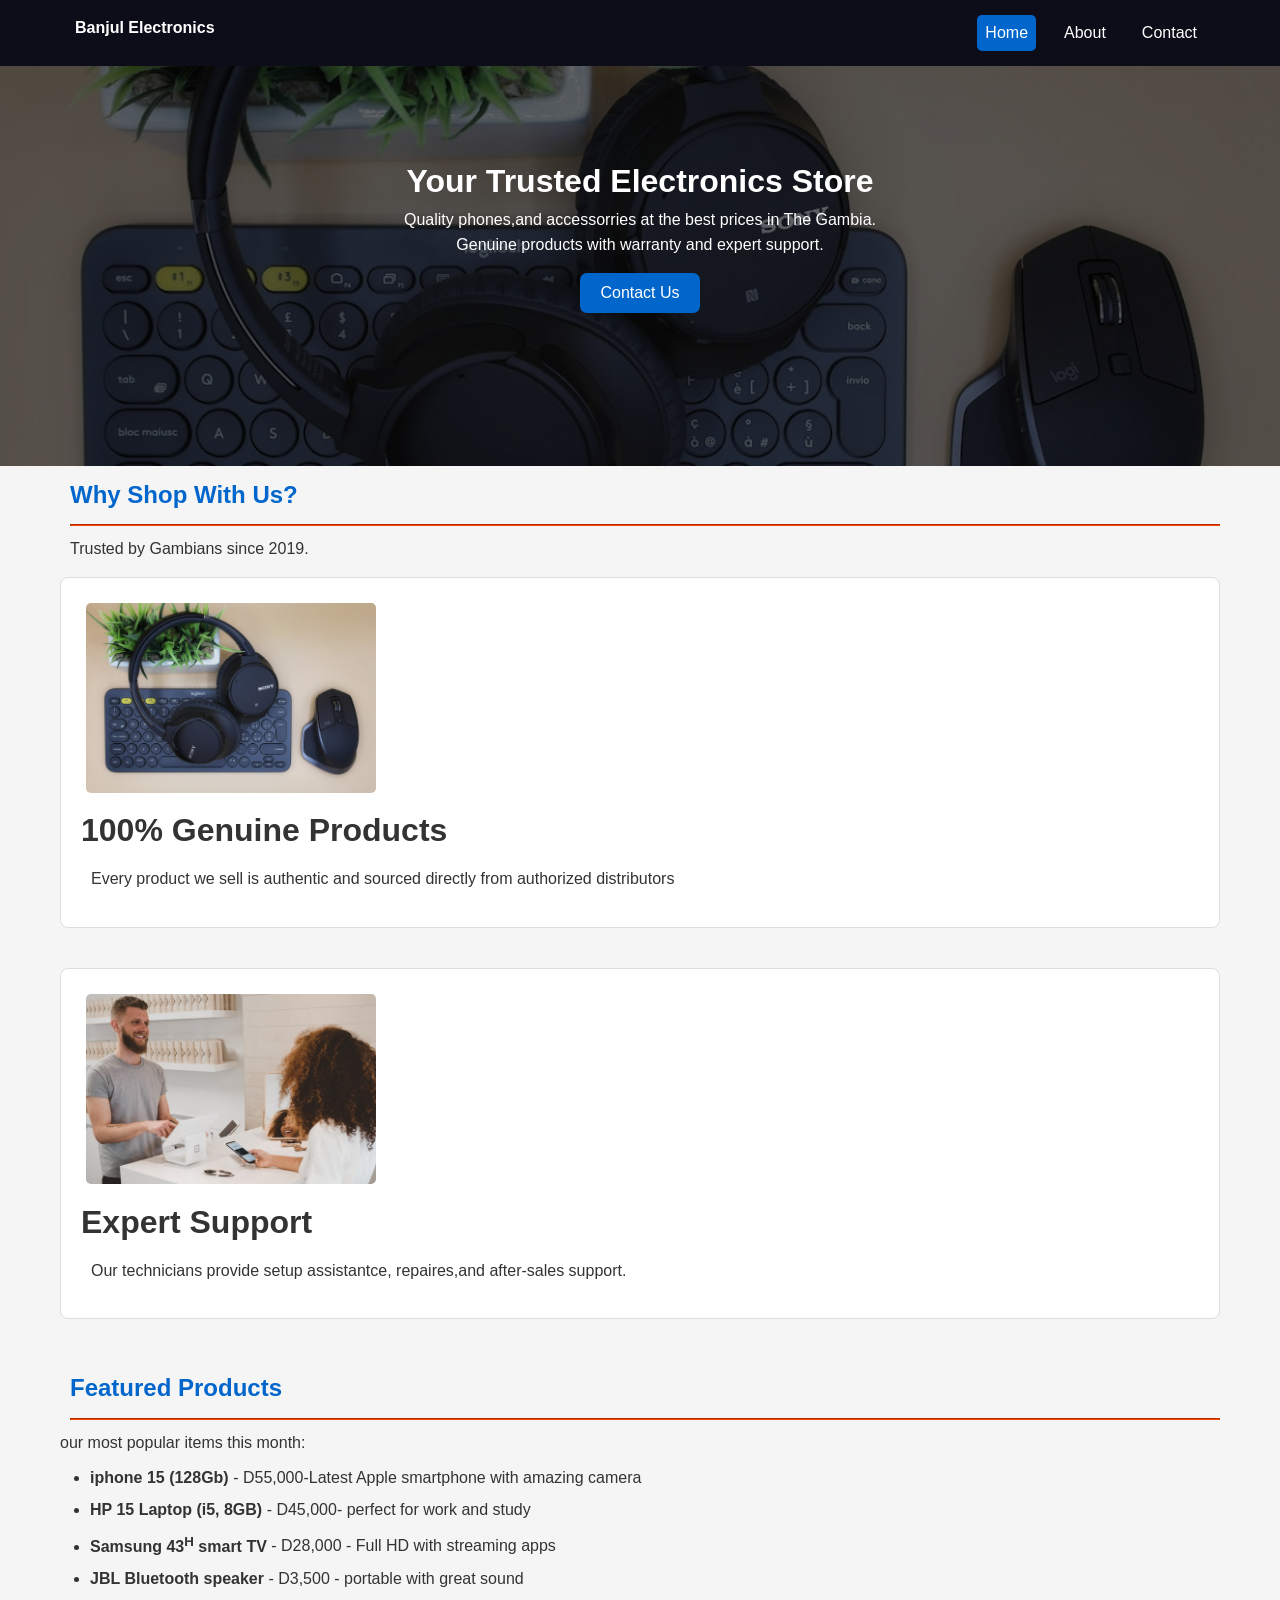
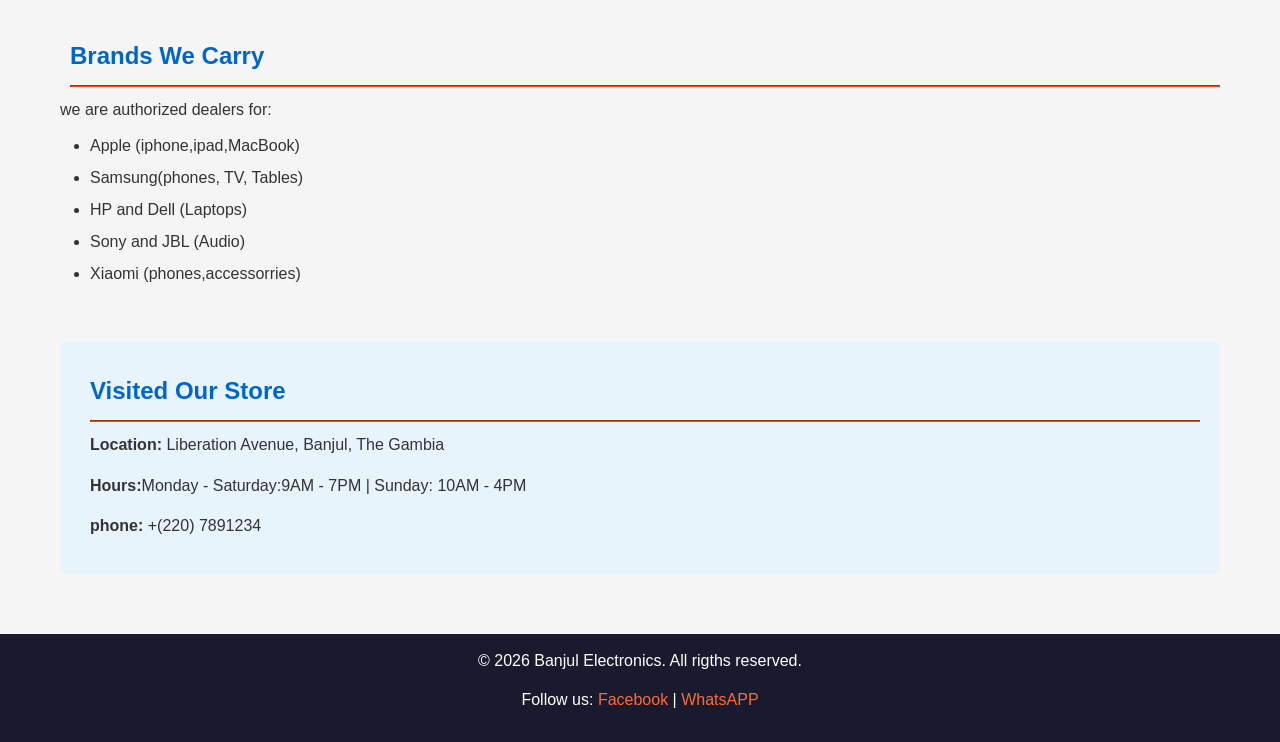
<file: index.html>
<!DOCTYPE html>
<html lang="en">

<head>
    <meta charset="UTF-8">
    <meta name="viewport" content="width=device-width, initial-scale=1.0">
    <title>Banjul Electronics Homepage</title>
    <link rel="stylesheet" href="./styles.css">
</head>

<body>
    <header>
        <div class="wrapper">
            <div class="logo"><strong>Banjul Electronics</strong></div>

            <nav>
                <ul>
                    <li class="active">
                        <a href="./index.html">Home</a>
                    </li>

                    <li>
                        <a href="./about.html">About</a>
                    </li>

                    <li>
                        <a href="./contact.html">Contact</a>
                    </li>

                </ul>
            </nav>
        </div>


    </header>

    <div class="hero-section">
        <h1>Your Trusted Electronics Store</h1>
        <p>Quality phones,and accessorries at the best prices in The Gambia. <br>
            Genuine products with warranty and expert support.</p>
        <a href="./contact.html">Contact Us</a>
    </div>

    <main>
        <section class="shop-with-us">
            <h2> Why Shop With Us?</h2>
            <hr class="border">

            <p>Trusted by Gambians since 2019.</p>

            <div class="product">
                <img class="image" src="images/store.jpg" alt="my store picture">
                <h1>100% Genuine Products</h1>
                <p>Every product we sell is authentic and sourced directly from authorized distributors</p>
            </div>

            <div class="product">
                <img class="image-2" src="images/customer-service.jpg" alt="customer image">
                <h1>Expert Support</h1>
                <p>Our technicians provide setup assistantce, repaires,and after-sales support.</p>
            </div>

        </section>

        <section class="feature-product">
            <h2>Featured Products</h2>
            <hr class="border">
            <p>our most popular items this month:</p>
            <ul>
                <li><strong>iphone 15 (128Gb)</strong> - D55,000-Latest Apple smartphone with amazing camera</li>
                <br>
                <li><strong>HP 15 Laptop (i5, 8GB)</strong> - D45,000- perfect for work and study</li>
                <br>
                <li><strong>Samsung 43<SUp>H</SUp> smart TV</strong> - D28,000 - Full HD with streaming apps</li>
                <br>
                <li><strong>JBL Bluetooth speaker</strong> - D3,500 - portable with great sound</li>
            </ul>
        </section>

        <section class="brand">
            <h2>Brands We Carry</h2>
            <hr class="border">
            <p>we are authorized dealers for:</p>
            <ul>
                <li>Apple (iphone,ipad,MacBook)</li>
                <br>
                <li>Samsung(phones, TV, Tables) </li>
                <br>
                <li>HP and Dell (Laptops)</li>
                <br>
                <li>Sony and JBL (Audio)</li>
                <br>
                <li>Xiaomi (phones,accessorries)</li>
            </ul>
        </section>

        <section class="visit">
            <h2>Visited Our Store</h2>
            <hr class="border">
            <p><strong>Location:</strong> Liberation Avenue, Banjul, The Gambia</p>
            <p><strong>Hours:</strong>Monday - Saturday:9AM - 7PM | Sunday: 10AM - 4PM</p>
            <p><strong>phone:</strong> +(220) 7891234</p>
        </section>
    </main>
    <section>
        <footer>
            <p>&copy; 2026 Banjul Electronics. All rigths reserved.</p>
            <p>Follow us: <a href="https://facebook.com/Ni'matullah Jallow" target="_blank">Facebook</a> | <a href="https://WhatsAPP.com/'matullah" target="_blank">WhatsAPP</a>
            </p>
        </footer>
    </section>
    </div>
</body>

</html>
</file>
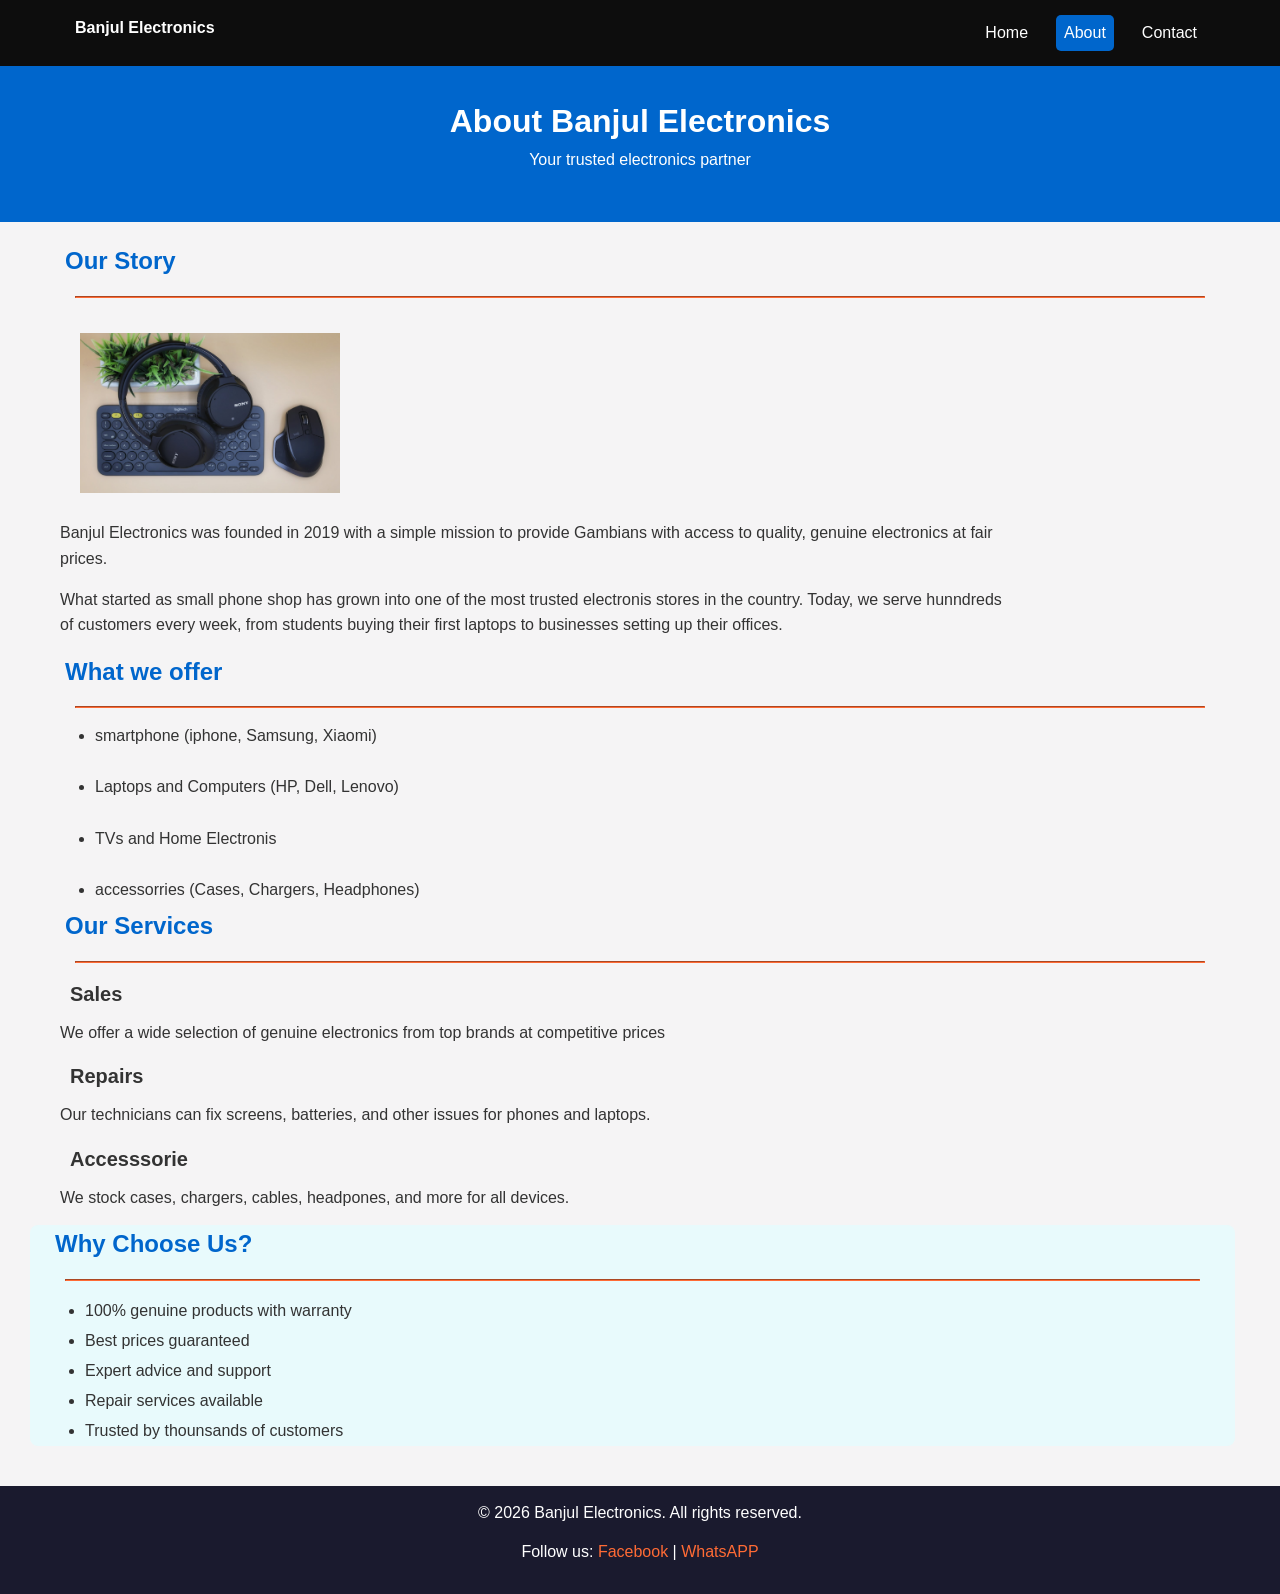
<file: about.html>
<!DOCTYPE html>
<html lang="en">

<head>
    <meta charset="UTF-8">
    <meta name="viewport" content="width=device-width, initial-scale=1.0">
    <title>Banjul Electronics Aboutpage</title>
    <link rel="stylesheet" href="./about.css">
</head>

<body>
    <header>
        <div class="wrapper">
            <div class="logo"><strong>Banjul Electronics</strong></div>

            <nav>
                <ul>
                    <li><a href="./index.html">Home</a></li>
                    <li class="active"><a href="./about.html">About</a></li>
                    <li><a href="./contact.html">Contact</a></li>
                </ul>
            </nav>
        </div>

    </header>
    <div class="hero-section">
        <h1>About Banjul Electronics</h1>
        <p>Your trusted electronics partner </p>
    </div>

    <main>

        <section class="our-story">
            <h2>Our Story</h2>
            <hr class="border">
            <img class="image" src="images/store.jpg" alt="">
            <p>Banjul Electronics was founded in 2019 with a simple mission to provide Gambians with access to quality,
                genuine electronics at fair <br> prices. </p>
            <p>What started as small phone shop has grown into one of the most trusted electronis stores in the country.
                Today, we serve hunndreds <br> of customers every week, from students buying their first laptops to
                businesses setting up their offices.</p>

        </section>

        <section class="what-we-offer">
            <h2 cl>What we offer</h2>
            <hr class="border">

            <ul>

                <li>smartphone (iphone, Samsung, Xiaomi)</li>
                <br>
                <li>Laptops and Computers (HP, Dell, Lenovo)</li>
                <br>
                <li>TVs and Home Electronis</li>
                <br>
                <li>accessorries (Cases, Chargers, Headphones)</li>
            </ul>
        </section>

        <section class="our-services">
            <h2>Our Services</h2>
            <hr class="border">
            <h3><strong>Sales</strong></h3>
            <p>We offer a wide selection of genuine electronics from top brands at competitive prices </p>

            <h3><strong>Repairs</strong></h3>
            <p>Our technicians can fix screens, batteries, and other issues for phones and laptops.</p>

            <h3><strong>Accesssorie</strong></h3>
            <p>We stock cases, chargers, cables, headpones, and more for all devices.</p>
        </section>

        <section class="why-choose-us">

            <h2>Why Choose Us?</h2>
            <hr class="border">
            <ul>
                <li>100% genuine products with warranty</li>
                <li>Best prices guaranteed</li>
                <li>Expert advice and support </li>
                <li>Repair services available</li>
                <li>Trusted by thounsands of customers</li>
            </ul>

        </section>

    </main>

    <footer>
        <p>&copy 2026 Banjul Electronics. All rights reserved.</p>
        <p>Follow us: <a href="https://facebook.com/Ni'amatullah jallow">Facebook</a> | <a href="https://whatsAPP.com//Ni'amtullah">WhatsAPP</a>
        </p>
    </footer>


</body>

</html>
</file>
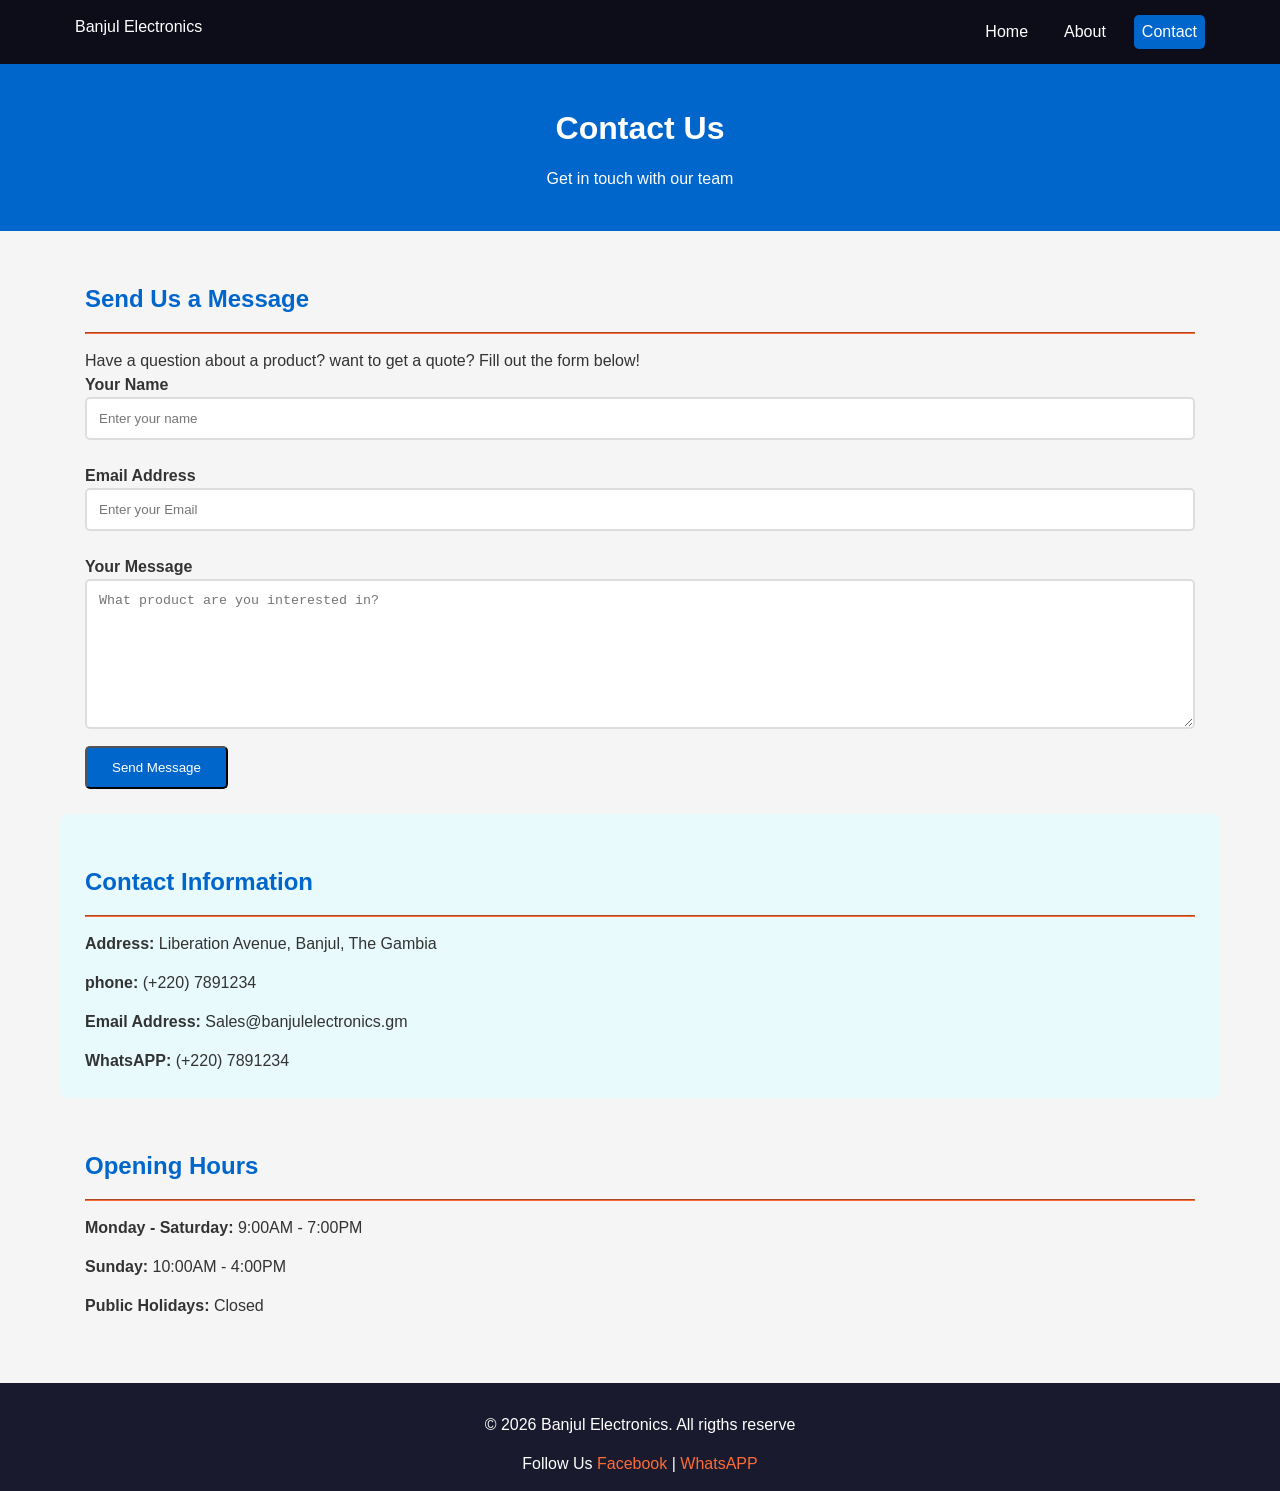
<file: contact.html>
<!DOCTYPE html>
<html lang="en">
<head>
    <meta charset="UTF-8">
    <meta name="viewport" content="width=device-width, initial-scale=1.0">
    <title>Banjul Electronics Contactpage</title>
    <link rel="stylesheet" href="./contact.css">
</head>
<body>
    <header>
        <div class="wrapper">
        <div class="logo">Banjul Electronics</div>
        <nav>
            <ul>
              <li><a href="./index.html">Home</a></li>
              <li><a href="./about.html">About</a></li>
              <li class="active"><a href="./contact.html">Contact</a></li>  
            </ul>
        </nav>
        </div> 
    </header>

    <div class="hero-section">
        <h1>Contact Us</h1>
        <p>Get in touch with our team</p>
    </div>
    <main>
         <section class="send-us-message">

            <h2>Send Us a Message</h2>
            <hr class="border">
            <p>Have a question about a product? want to get a quote? Fill out the form below!</p>

             <form>
            <label> <strong> Your Name</strong></label><br>
            <input type="text" placeholder="Enter your name" >
             <br>
             <br>

            <label> <strong>Email Address</strong></label><br>
            <input type="text" placeholder="Enter your Email ">
             <br>
             <br>

            <label> <strong>Your Message</strong></label><br>
            <textarea name="message" placeholder="What product are you interested in?" id="your meessage "></textarea>
            </form>

        <button>Send Message</button>

        </section>

        <section class="contact-Info">
            
                <h2>Contact Information</h2>
                <hr class="border">
                <p><strong>Address: </strong> Liberation Avenue, Banjul, The Gambia</p>
                <p><strong>phone: </strong> (+220) 7891234</p>
                <p><strong>Email Address: </strong> Sales@banjulelectronics.gm</p>
                <p><strong>WhatsAPP: </strong> (+220) 7891234</p>
            
        </section>

         <section class="opening-hours">
            <h2>Opening Hours</h2>
            <hr class="border">
            <p><strong>Monday - Saturday:</strong> 9:00AM - 7:00PM</p>
            <P><strong>Sunday:</strong> 10:00AM - 4:00PM</P>
            <P><strong>Public Holidays: </strong> Closed</P>
        
        </section>

    </main>
    <footer>
        <p>&copy 2026 Banjul Electronics. All rigths reserve</p>
        <p>Follow Us <a href="https://facebook.com/Ni'matullah jallow" target="_blank"> Facebook</a> | <a href="https:.//WhatsAPP.com/Ni'amatullah" target="_blank">WhatsAPP</a></p>
    </footer>
    
</body>
</html>
</file>
<file: styles.css>
* {
   margin: 0;
   padding: 0;
   box-sizing: border-box;
}

body{
 font-family: 'Segoe UI', Tahoma, Geneva, Verdana, sans-serif;
 font-size: 16px;
  line-height: 1.6;
  /* padding: 0 20px; */
  color: #333333;
  background-color: #f5f5f5;
  
}

header{
    background-color: #0d0d1a;
    padding: 15px;
}

.logo{
    color: #ffffff;
}

header li {
    padding: 5px 8px;
    border-radius: 5px;
}

.active {
    background-color: #0066cc;
}

.wrapper {
    display: flex;
    justify-content: space-between;
    margin: 0 60px;

}

nav ul {
    display: flex;
    list-style: none;
    gap: 20px;

}

nav a {
    text-decoration: none;
    color: #ffffff;    
}

.hero-section{
background-image: url(images/store.jpg);
background-color: rgba(0,0,0,0.6);
background-blend-mode: overlay;
   /* width: 1300px; */
   height: 400px;
   background-size: cover;
   background-position: center;
   text-align:center;
   padding-top: 90px;
   color: #ffffff; 
}

.hero-section a {
    color: white;
    background-color: #0066cc;
    display: block;
    margin: 5px auto;
    width: 120px;
    padding: 7px 20px;
    text-decoration: none;
    border-radius: 7px;   
}

.hero-section a:hover {
    background-color: #FF6B35;
    
}

h1{
    font-size: 32px;
}

/* button {

background-color: blue;
padding: 12px 25px;
} */

/* button a {
    text-decoration: none;
    color: white;
} */


/* button{
    background-color: #0066cc ;
    border-radius: 5px;
    padding: 12px 25px;
    color: #ffffff;
} */

button a:hover {
    background-color: #FF6B35;
 }


.image{
width: 300px;
height: 200px;
padding: 5px;
border-radius: 10px;
}
.image-2{
    width: 300px;
    height: 200px;
    padding: 5px;
    border-radius: 10px;
}

h2{
    color:#0066cc ;
    padding: 10px;
}

.border {
    border-color: orangered;
    margin-left: 10px;
}

.shop-with-us {
margin: 0 60px;


}
.shop-with-us p {
    margin-top: 10px;
        margin-left: 10px;

}

.product{
    border-radius:8px ;
    background-color: #ffffff;
    padding: 20px;
    margin-bottom: 40px;
    border: 1px solid#dddddd;
    
    
}
/* 
.expert{
    border-radius: 8px;
    background-color: #ffffff;
    padding: 20px;
    margin-bottom: 40PX;
    border: 1px solid#dddddd;
} */


p{
    margin-bottom: 15PX;
}


.feature-product{
    /* padding: 20px; */
    margin: 0 60px;
        margin-bottom: 40px;


}
.feature-product p {
    margin-top: 10px;
}

.feature-product ul {
    margin-left: 30px;
    line-height: 1;
}

.brand {
    /* padding: 20px; */
    margin: 0 60px;
        margin-bottom: 40px;

}

.brand ul {
margin-left: 30px;
    line-height: 1;
}

.brand p {
    margin-top: 10px;
}


.visit {
    border-radius: 8px;
    background-color: #e8f4fc;
    padding: 20px;
    /* margin-bottom: 40px; */
    /* margin-left: 40px; */
    margin: 60px;
    /* margin-right: 10px; */
}

.visit p {
    margin-top: 10px;
    margin-left: 10px;
}

footer {
    background-color: #1a1a2e;
    width: 100%;
    text-align: center;
    color:#ffffff ;
    padding: 15px ;
    line-height: 1.5;
    /* margin: 5px; */
}


footer a {
    color: #FF6B35;
    text-decoration: none;
}
</file>
<file: about.css>
*{
    margin: 0;
    padding: 0;
    box-sizing: border-box;
}

body{
    font-family:'Segoe UI', Tahoma, Geneva, Verdana, sans-serif ;
    /* font-weight:normal (400) bold(700); */
    font-size: 16px;
    line-height: 1.6;
    color:  #333333;
    /* padding: 0 20px; */
    background-color: #f5f4f5;
}


header{
    background-color: #0d0d0d;
    padding: 15px;
    /* height: 75px; */
}

.wrapper{
    display: flex;
    justify-content: space-between;
    margin: 0 60px;
 }


nav ul {
    display: flex;
    list-style: none;
    gap: 20px;
}
nav a {
    text-decoration: none;
    color: #ffffff;
}
/* nav a:hover{
    background-color: #0066cc;
} */

header li {
    padding: 5px 8px;
    border-radius: 5px;
}
.active{
    background-color: #0066cc;
}

.logo{
    color: #ffffff;
}


.hero-section{
    background-color: #0066cc;
    color: #ffffff;
    text-align: center;
    /* height: 100px; */
    padding: 20px;
}
.hero-section p {
    padding-bottom: 15px;
}
.hero-section h1 {
    padding-top:10px ;
}

h2{
    color: #0066cc;
    font-size: 24px;
    margin: 5px;
}

h3{
    font-size: 20px;
    margin: 10px;
}

h1{
    font-size: 32px;
}

.our-story{
     /* padding: 20px; */
     margin: 0 60px;
     margin-top: 20px;
}
.our-story li{
    margin-left:50pxpx ;
}


.why-choose-us{
    /* max-width: 1000px; */
    padding: 0 20px;
    margin-bottom: 40px;
    background-color: #e8fafc;
    border-radius: 8px;
    margin-left: 30px;
    margin-right: 45px;
}
.why-choose-us li{
    margin: 0 35px;
    line-height: 30px;
}

.what-we-offer {
     margin: 0 60px;

}

.what-we-offer li {
        margin: 0 35px;
}


.our-services {
    margin: 0 60px;

}

.border{
    border-color: #ff6b35;
    margin: 15px;
}

p{
    margin-bottom: 15px;
}

.image{
    width: 300px;
    height: 200px;
    padding: 20px;
    border-radius: 20px;
}



footer{
    background-color: #1a1a2e;
    color: #ffffff;
    text-align: center;
    line-height: 1.5;
    padding: 15px;
    /* margin: 5px; */
    width: 100%;
}
footer a {
    color: #ff6b35;
    text-decoration: none;
}
</file>
<file: contact.css>
*{
    margin: 0;
    padding: 0;
    box-sizing: border-box;
}

body {
    font-family:'Segoe UI', Tahoma, Geneva, Verdana, sans-serif;
    font-size: 16px;
    line-height: 1.5;
    /* padding: 0 20px; */
    color: #333333;
    background-color: #f5f5f5;
    /* font-weight: ; */
}

.wrapper{
    display: flex;
    justify-content: space-between;
    margin: 0 60px;
}

nav ul {
    display: flex;
    list-style: none;
    gap: 20px;
}
nav a {
    text-decoration: none;
    color: #ffffff;
}

/* nav a:hover{
    background-color: #0066cc;
} */

header{
    padding: 15px;
    background-color: #0d0d1a;
}

header li {
    padding: 5px 8px;
    border-radius: 5px;
}

.active {
    background-color: #0066cc;
}

.logo{
    color: #ffffff;
}

.hero-section{
    background-color: #0066cc;
    text-align: center;
    color: #ffffff;
    padding: 40px;
}

h2{
    font-size: 24px;
    padding-top: 25px;
    padding-bottom: 15px;
    color: #0066cc;
}

p{
    /* margin-bottom: 15px; */
    padding-top: 15px;
}

.border{
    border-color: #ff6b35;
}

input{
    padding: 12px;
    border: 2px solid #dddddd;
    border-radius: 5px;
    width: 100%;
}

textarea {
    width: 100%;
    height: 150px;
    padding: 12px;
    border: 2px solid #dddddd;
    border-radius: 5px;
}


.send-us-message{
    padding: 25px;
    margin: 0 60px;
}

button{
    background-color: #0066cc;
    color: #ffffff;
    padding: 12px 25px;
    border-radius: 5px;
    justify-content: center;
    margin-top: 10px;
}

.contact-Info{
    padding: 25px;
    margin: 0 60px;
    border-radius: 8px;
    background-color: #e8fafc;
    /* margin-bottom: 40px; */

}

.opening-hours{
    padding: 25px;
    margin: 0 60px;
    margin-bottom: 40px;
}


footer{
    background-color: #1a1a2e;
    text-align: center;
    color: #ffffff;
    line-height: 1.5;
    width: 100%;
    padding:15px ;
}

footer a {
    color: #ff6b35;
    text-decoration: none;
}
</file>
